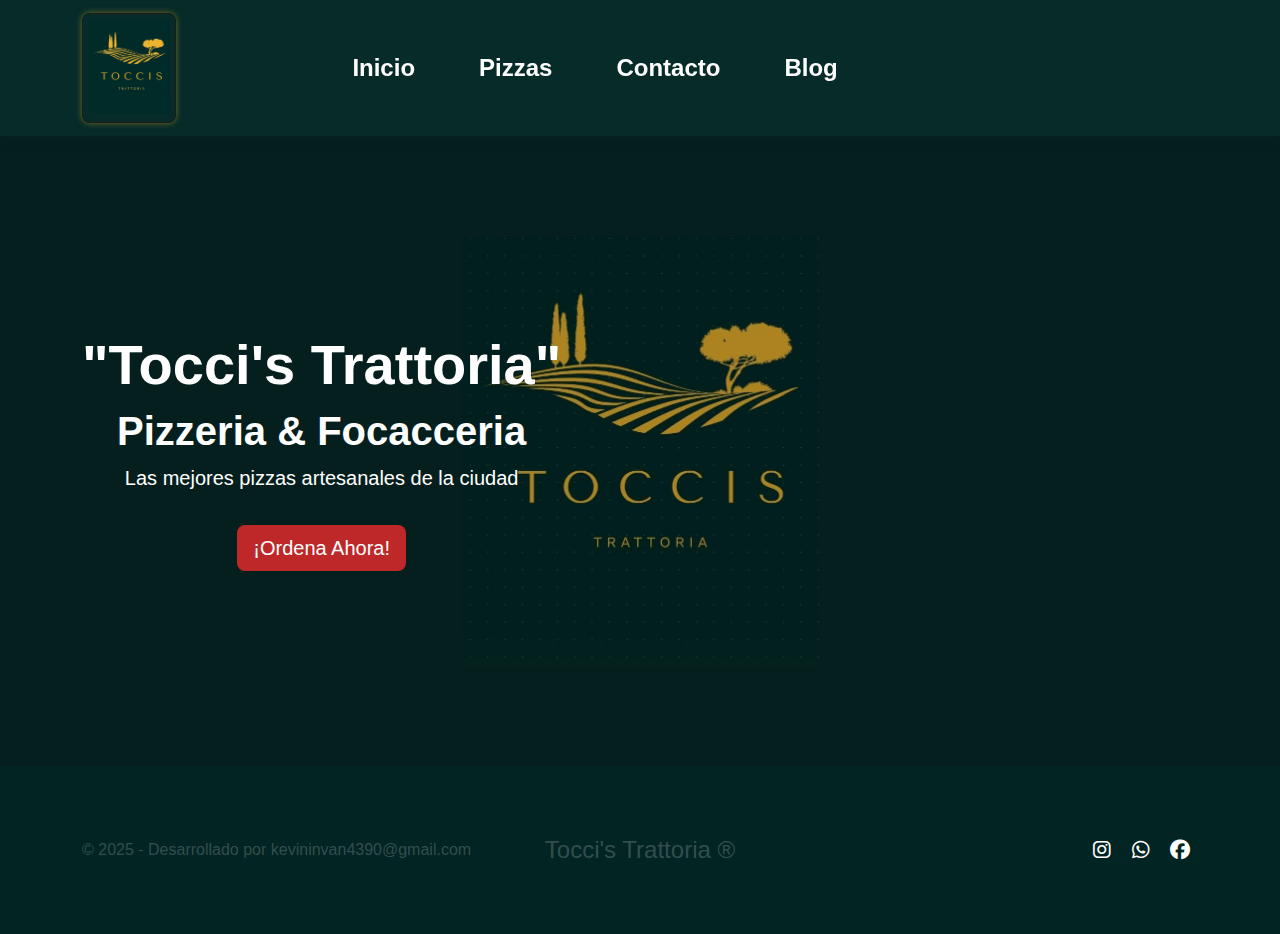
<file: index.html>
<!DOCTYPE html>
<html lang="es">
<head>
    <meta charset="UTF-8">
    <meta name="viewport" content="width=device-width, initial-scale=1.0">
    <title>Tocci's Trattoria | Inicio</title>
    <!-- Bootstrap CSS -->
    <link href="https://cdn.jsdelivr.net/npm/bootstrap@5.3.0/dist/css/bootstrap.min.css" rel="stylesheet">
    <!-- Font Awesome (íconos) -->
    <link rel="stylesheet" href="https://cdnjs.cloudflare.com/ajax/libs/font-awesome/6.4.0/css/all.min.css">
    <!-- CSS Personalizado -->
    <link rel="stylesheet" href="css/styles.css">
</head>
<body class="d-flex flex-column min-vh-100"> <!-- Clases añadidas -->
    
    <!-- Navbar -->
    <nav class="navbar navbar-expand-lg navbar-dark navbar-custom fixed-top">
        <div class="container">
            <a class="navbar-brand" href="index.html">
                <img src="imagenes/tocci.png" alt="Tocci's Pizzeria" height="110">
            </a>
            <button class="navbar-toggler" type="button" data-bs-toggle="collapse" data-bs-target="#navbarNav">
                <span class="navbar-toggler-icon"></span>
            </button>
            <div class="collapse navbar-collapse" id="navbarNav">
                <ul class="navbar-nav ms-auto">
                    <li class="nav-item"><a class="nav-link active" href="index.html">Inicio</a></li>
                    <li class="nav-item"><a class="nav-link" href="pizzas.html">Pizzas</a></li>
                    <li class="nav-item"><a class="nav-link" href="contacto.html">Contacto</a></li>
                    <li class="nav-item"><a class="nav-link" href="blog.html">Blog</a></li>
                </ul>
            </div>
        </div>
    </nav>

    <!-- Hero Section -->
    <header class="hero-section">
        <div class="container h-100 d-flex align-items-center">
            <div class="hero-text text-white text-center">
                <h1 class="display-4 fw-bold">"Tocci's Trattoria"</h1>
                <h3 class="display-6 fw-bold">Pizzeria & Focacceria</h3>
                <p class="lead">Las mejores pizzas artesanales de la ciudad</p>
                <a href="pizzas.html" class="btn btn-danger btn-lg mt-3">¡Ordena Ahora!</a>
            </div>
        </div>
    </header>

    <!-- Contenido principal (flex-grow-1 para ocupar espacio restante) -->
    <main class="flex-grow-1">
        <!-- Puedes añadir más secciones aquí si es necesario -->
    </main>

    <footer class="bg-dark py-5 position-relative"> <!-- Añade position-relative y más padding (py-5) -->
        <!-- Marca de agua -->
        <div class="footer-watermark">
            Tocci's Trattoria ®
        </div>
        

    <footer class="bg-dark text-white py-4">
        <div class="container">
          <div class="row">
            <div class="col-md-6 text-center text-md-start">
                <p class="mb-0">&copy; 2025 - Desarrollado por kevininvan4390@gmail.com</p>
            </div>
            <div class="col-md-6 text-center text-md-end">
                <a href="https://www.instagram.com/tocci.s_/" class="text-white mx-2"><i class="fab fa-instagram fa-lg"></i></a>
                <a href="https://wa.me/3435188936" class="text-white mx-2"><i class="fab fa-whatsapp fa-lg"></i></a>
              <a href="#" class="mx-2"><i class="fab fa-facebook fa-lg"></i></a>
            </div>
          </div>
        </div>
      </footer>

    <!-- Scripts -->
    <script src="https://cdn.jsdelivr.net/npm/bootstrap@5.3.0/dist/js/bootstrap.bundle.min.js"></script>
    <script src="js/main.js"></script>
</body>
</html>
</file>
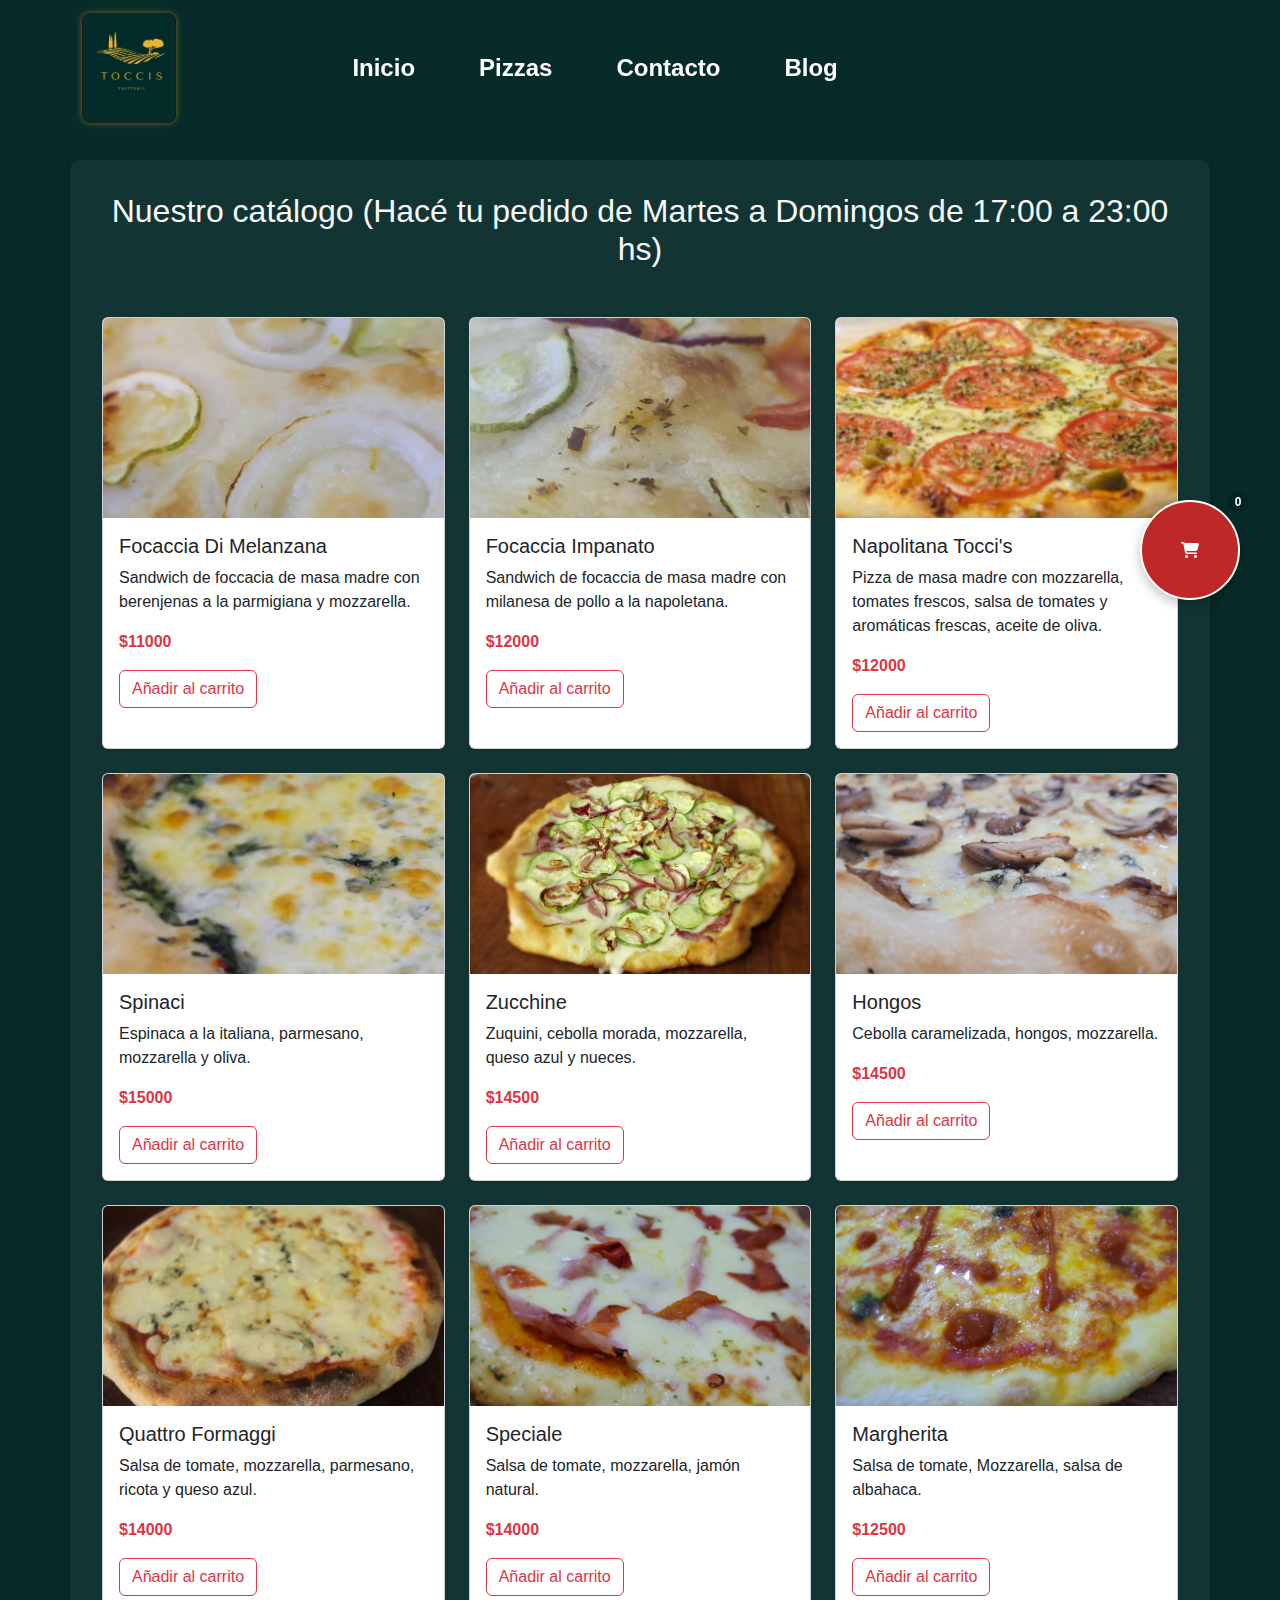
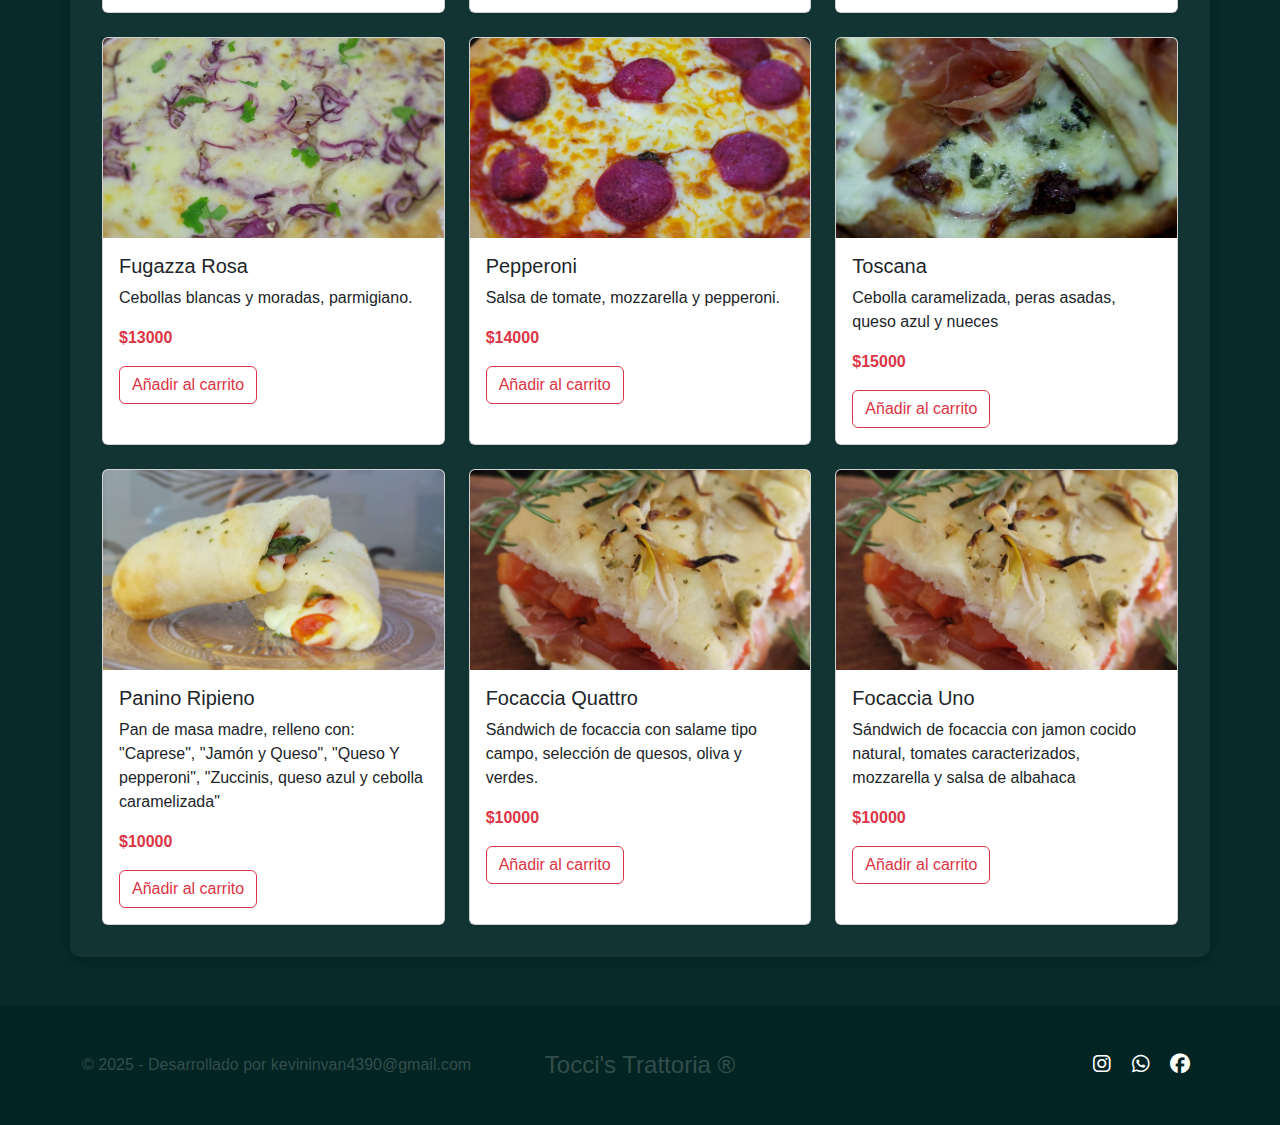
<file: pizzas.html>
<!DOCTYPE html>
<html lang="es">
<head>
    <meta charset="UTF-8">
    <meta name="viewport" content="width=device-width, initial-scale=1.0">
    <title>Tocci's Pizzeria | Menú</title>
    <!-- Bootstrap CSS -->
    <link href="https://cdn.jsdelivr.net/npm/bootstrap@5.3.0/dist/css/bootstrap.min.css" rel="stylesheet">
    <!-- Font Awesome -->
    <link rel="stylesheet" href="https://cdnjs.cloudflare.com/ajax/libs/font-awesome/6.4.0/css/all.min.css">
    <!-- CSS Personalizado -->
    <link rel="stylesheet" href="css/styles.css">
</head>
<body class="body-bg-tocci">
    <!-- Navbar (igual que index.html) -->
    <nav class="navbar navbar-expand-lg navbar-dark navbar-custom fixed-top">
        <div class="container">
            <a class="navbar-brand" href="index.html">
                <img src="imagenes/tocci.png" alt="Tocci's Pizzeria" height="110"> 
            </a>
            <button class="navbar-toggler" type="button" data-bs-toggle="collapse" data-bs-target="#navbarNav">
                <span class="navbar-toggler-icon"></span>
            </button>
            <div class="collapse navbar-collapse" id="navbarNav">
                <ul class="navbar-nav ms-auto">
                    <li class="nav-item"><a class="nav-link" href="index.html">Inicio</a></li>
                    <li class="nav-item"><a class="nav-link active" href="pizzas.html">Pizzas</a></li>
                    <li class="nav-item"><a class="nav-link" href="contacto.html">Contacto</a></li>
                    <li class="nav-item"><a class="nav-link" href="blog.html">Blog</a></li>
                </ul>
            </div>
        </div>
    </nav>

    <!-- Menú -->
    <section class="py-5">
        <div class="container container-custom"> <!-- Añade container-custom -->
            <h2 class="text-center mb-5 text-tocci-light">Nuestro catálogo (Hacé tu pedido de Martes a Domingos de 17:00 a 23:00 hs)</h2>
            <div class="row g-4">
             
                <div class="col-md-6 col-lg-4">
                    <div class="card h-100 shadow-sm">
                        <img src="imagenes/focacciamelanzana.png" class="card-img-top" alt="Focaccia Di Melanzana">
                        <div class="card-body">
                            <h5 class="card-title">Focaccia Di Melanzana</h5>
                            <p class="card-text">Sandwich de foccacia de masa madre con berenjenas a la parmigiana y mozzarella.</p>
                            <p class="fw-bold text-danger">$11000</p>
                            <button class="btn btn-outline-danger add-to-cart" data-name="Focaccia Di Melanzana" data-price="11000">
                                Añadir al carrito
                            </button>
                        </div>
                    </div>
                </div>
                
                <div class="col-md-6 col-lg-4">
                    <div class="card h-100 shadow-sm">
                        <img src="imagenes/focacciaimpanato.png" class="card-img-top" alt="Focaccia Impanato">
                        <div class="card-body">
                            <h5 class="card-title">Focaccia Impanato</h5>
                            <p class="card-text">Sandwich de focaccia de masa madre con milanesa de pollo a la napoletana.</p>
                            <p class="fw-bold text-danger">$12000</p>
                            <button class="btn btn-outline-danger add-to-cart" data-name="Focaccia Impanato" data-price="12000">
                                Añadir al carrito
                            </button>
                        </div>
                    </div>
                </div>
          
                <div class="col-md-6 col-lg-4">
                    <div class="card h-100 shadow-sm">
                        <img src="imagenes/napolitana.png" class="card-img-top" alt="Napolitana">
                        <div class="card-body">
                            <h5 class="card-title">Napolitana Tocci's</h5>
                            <p class="card-text">Pizza de masa madre con mozzarella, tomates frescos, salsa de tomates y aromáticas frescas, aceite de oliva.</p>
                            <p class="fw-bold text-danger">$12000</p>
                            <button class="btn btn-outline-danger add-to-cart" data-name="Napolitana Tocci's" data-price="12000">
                                Añadir al carrito
                            </button>
                        </div>
                    </div>
                </div>
             
                <div class="col-md-6 col-lg-4">
                    <div class="card h-100 shadow-sm">
                        <img src="imagenes/spinaci.png" class="card-img-top" alt="Spinaci">
                        <div class="card-body">
                            <h5 class="card-title">Spinaci</h5>
                            <p class="card-text">Espinaca a la italiana, parmesano, mozzarella y oliva.</p>
                            <p class="fw-bold text-danger">$15000</p>
                            <button class="btn btn-outline-danger add-to-cart" data-name="Spinacci" data-price="15000">
                                Añadir al carrito
                            </button>
                        </div>
                    </div>
                </div>
               
                <div class="col-md-6 col-lg-4">
                    <div class="card h-100 shadow-sm">
                        <img src="imagenes/zucchine.png" class="card-img-top" alt="Zucchine">
                        <div class="card-body">
                            <h5 class="card-title">Zucchine</h5>
                            <p class="card-text">Zuquini, cebolla morada, mozzarella, queso azul y nueces.</p></p>
                            <p class="fw-bold text-danger">$14500</p>
                            <button class="btn btn-outline-danger add-to-cart" data-name="Zucchine" data-price="14500">
                                Añadir al carrito
                            </button>
                        </div>
                    </div>
                </div>
               
                <div class="col-md-6 col-lg-4">
                    <div class="card h-100 shadow-sm">
                        <img src="imagenes/hongos.png" class="card-img-top" alt="Hongos">
                        <div class="card-body">
                            <h5 class="card-title">Hongos</h5>
                            <p class="card-text">Cebolla caramelizada, hongos, mozzarella.</p>
                            <p class="fw-bold text-danger">$14500</p>
                            <button class="btn btn-outline-danger add-to-cart" data-name="Hongos" data-price="14500">
                                Añadir al carrito
                            </button>
                        </div>
                    </div>
                </div>

             
                <div class="col-md-6 col-lg-4">
                    <div class="card h-100 shadow-sm">
                        <img src="imagenes/quattroformaggi.png" class="card-img-top" alt="quattroformaggi">
                        <div class="card-body">
                            <h5 class="card-title">Quattro Formaggi</h5>
                            <p class="card-text">Salsa de tomate, mozzarella, parmesano, ricota y queso azul.</p>
                            <p class="fw-bold text-danger">$14000</p>
                            <button class="btn btn-outline-danger add-to-cart" data-name="Quattro Formaggi" data-price="14000">
                                Añadir al carrito
                            </button>
                        </div>
                    </div>
                </div>

               
                <div class="col-md-6 col-lg-4">
                    <div class="card h-100 shadow-sm">
                        <img src="imagenes/speciale.png" class="card-img-top" alt="Speciale">
                        <div class="card-body">
                            <h5 class="card-title">Speciale</h5>
                            <p class="card-text">Salsa de tomate, mozzarella, jamón natural.</p>
                            <p class="fw-bold text-danger">$14000</p>
                            <button class="btn btn-outline-danger add-to-cart" data-name="Speciale" data-price="14000">
                                Añadir al carrito
                            </button>
                        </div>
                    </div>
                </div>

              
                <div class="col-md-6 col-lg-4">
                    <div class="card h-100 shadow-sm">
                        <img src="imagenes/margherita.png" class="card-img-top" alt="Margherita">
                        <div class="card-body">
                            <h5 class="card-title">Margherita</h5>
                            <p class="card-text">Salsa de tomate, Mozzarella, salsa de albahaca.</p>
                            <p class="fw-bold text-danger">$12500</p>
                            <button class="btn btn-outline-danger add-to-cart" data-name="Pepperoni" data-price="12500">
                                Añadir al carrito
                            </button>
                        </div>
                    </div>
                </div>

               
                <div class="col-md-6 col-lg-4">
                    <div class="card h-100 shadow-sm">
                        <img src="imagenes/fugazzarosa.png" class="card-img-top" alt="Fugazza Rosa">
                        <div class="card-body">
                            <h5 class="card-title">Fugazza Rosa</h5>
                            <p class="card-text">Cebollas blancas y moradas, parmigiano.</p>
                            <p class="fw-bold text-danger">$13000</p>
                            <button class="btn btn-outline-danger add-to-cart" data-name="Fugazza Rosa" data-price="13000">
                                Añadir al carrito
                            </button>
                        </div>
                    </div>
                </div>

              
                <div class="col-md-6 col-lg-4">
                    <div class="card h-100 shadow-sm">
                        <img src="imagenes/pepperoni.png" class="card-img-top" alt="Pepperoni">
                        <div class="card-body">
                            <h5 class="card-title">Pepperoni</h5>
                            <p class="card-text">Salsa de tomate, mozzarella y pepperoni.</p>
                            <p class="fw-bold text-danger">$14000</p>
                            <button class="btn btn-outline-danger add-to-cart" data-name="Pepperoni" data-price="14000">
                                Añadir al carrito
                            </button>
                        </div>
                    </div>
                </div>

             
                <div class="col-md-6 col-lg-4">
                    <div class="card h-100 shadow-sm">
                        <img src="imagenes/toscana.png" class="card-img-top" alt="Toscana">
                        <div class="card-body">
                            <h5 class="card-title">Toscana</h5>
                            <p class="card-text">Cebolla caramelizada, peras asadas, queso azul y nueces</p>
                            <p class="fw-bold text-danger">$15000</p>
                            <button class="btn btn-outline-danger add-to-cart" data-name="Toscana" data-price="15000">
                                Añadir al carrito
                            </button>
                        </div>
                    </div>
                </div>

        
                <div class="col-md-6 col-lg-4">
                    <div class="card h-100 shadow-sm">
                        <img src="imagenes/paninoripieno.png" class="card-img-top" alt="Panino Ripieno">
                        <div class="card-body">
                            <h5 class="card-title">Panino Ripieno</h5>
                            <p class="card-text">Pan de masa madre, relleno con:
                                                "Caprese",
                                                "Jamón y Queso",
                                                "Queso Y pepperoni",
                                                "Zuccinis, queso azul y cebolla caramelizada"</p>
                            <p class="fw-bold text-danger">$10000</p>
                            <button class="btn btn-outline-danger add-to-cart" data-name="Panino Ripieno" data-price="10000">
                                Añadir al carrito
                            </button>
                        </div>
                    </div>
                </div>

              
                <div class="col-md-6 col-lg-4">
                    <div class="card h-100 shadow-sm">
                        <img src="imagenes/focacciaquattro.png" class="card-img-top" alt="Focaccia Quattro">
                        <div class="card-body">
                            <h5 class="card-title">Focaccia Quattro</h5>
                            <p class="card-text">Sándwich de focaccia con salame tipo campo, selección de quesos, oliva y verdes.</p>
                            <p class="fw-bold text-danger">$10000</p>
                            <button class="btn btn-outline-danger add-to-cart" data-name="Focaccia Quattro" data-price="10000">
                                Añadir al carrito
                            </button>
                        </div>
                    </div>
                </div>

                <div class="col-md-6 col-lg-4">
                    <div class="card h-100 shadow-sm">
                        <img src="imagenes/focacciaquattro.png" class="card-img-top" alt="Focaccia Uno">
                        <div class="card-body">
                            <h5 class="card-title">Focaccia Uno</h5>
                            <p class="card-text">Sándwich de focaccia con jamon cocido natural, tomates caracterizados, mozzarella y salsa de albahaca</p>
                            <p class="fw-bold text-danger">$10000</p>
                            <button class="btn btn-outline-danger add-to-cart" data-name="Focaccia Uno" data-price="10000">
                                Añadir al carrito
                            </button>
                        </div>
                    </div>
                </div>


            </div>
        </div>
    </section>

    <!-- Carrito de Compras (Sidebar) -->
    <div class="offcanvas offcanvas-end" tabindex="-1" id="cartOffcanvas">
        <div class="offcanvas-header bg-dark text-white">
            <h5 class="offcanvas-title">Tu Pedido</h5>
            <button type="button" class="btn-close btn-close-white" data-bs-dismiss="offcanvas"></button>
        </div>
        <div class="offcanvas-body">
            <div id="cart-items" class="mb-3">
                <!-- Aquí se agregarán los items dinámicamente -->
            </div>
            <div class="d-grid gap-2">
                <button id="checkout-btn" class="btn btn-success">
                    <i class="fab fa-whatsapp"></i> Pedir por WhatsApp
                </button>
            </div>
        </div>
    </div>

    <!-- Botón flotante del carrito -->
    <button class="btn-carrito-flotante" data-bs-toggle="offcanvas" data-bs-target="#cartOffcanvas">
        <i class="fas fa-shopping-cart"></i>
        <span id="cart-count" class="position-absolute top-0 start-100 translate-middle badge rounded-pill bg-dark">0</span>
    </button>

    <footer class="bg-dark py-5 position-relative"> <!-- Añade position-relative y más padding (py-5) -->
        <!-- Marca de agua -->
        <div class="footer-watermark">
            Tocci's Trattoria ®
        </div>
        
        <!-- Contenido original (ahora con z-index para estar arriba) -->
        <div class="container position-relative" style="z-index: 2;">
            <div class="row">
                <div class="col-md-6 text-center text-md-start">
                    <p class="mb-0">&copy; 2025 - Desarrollado por kevininvan4390@gmail.com</p>
                </div>
                <div class="col-md-6 text-center text-md-end">
                    <a href="https://www.instagram.com/tocci.s_/" class="text-white mx-2"><i class="fab fa-instagram fa-lg"></i></a>
                    <a href="https://wa.me/3435188936" class="text-white mx-2"><i class="fab fa-whatsapp fa-lg"></i></a>
                    <a href="#" class="text-white mx-2"><i class="fab fa-facebook fa-lg"></i></a>
                </div>
            </div>
        </div>
    </footer>

    <!-- Bootstrap JS y dependencias -->
    <script src="https://cdn.jsdelivr.net/npm/bootstrap@5.3.0/dist/js/bootstrap.bundle.min.js"></script>
    <!-- JS Personalizado -->
    <script src="js/main.js"></script>
</body>

<script>
    document.addEventListener('DOMContentLoaded', function () {
        const isDesktop = window.innerWidth >= 1024;
        const carrito = document.querySelector('.btn-carrito-flotante');
    
        if (isDesktop && carrito) {
            carrito.style.position = 'fixed';
            carrito.style.cursor = 'move';
    
            let offsetX, offsetY, dragging = false;
    
            carrito.addEventListener('mousedown', (e) => {
                dragging = true;
                offsetX = e.clientX - carrito.getBoundingClientRect().left;
                offsetY = e.clientY - carrito.getBoundingClientRect().top;
            });
    
            document.addEventListener('mousemove', (e) => {
                if (dragging) {
                    carrito.style.left = `${e.clientX - offsetX}px`;
                    carrito.style.top = `${e.clientY - offsetY}px`;
                }
            });
    
            document.addEventListener('mouseup', () => {
                dragging = false;
            });
        }
    });
</script>

<script src="https://www.mercadopago.com.ar/integrations/v1/web-payment-checkout.js"
  data-preference-id="2206552376">
</script>


</html>
</file>
<file: css/styles.css>
/* Estilos generales */
body {
    font-family: 'Roboto', sans-serif;
    padding-top: 80px !important; /* Ajuste clave */
    background-color: #133600;
    display: flex;
    flex-direction: column;
    min-height: 100vh;
}

/* Hero Section (Imagen principal) */
.hero-section {
    background: url('../imagenes/tocci.png') no-repeat center center;
    background-size: 28%;
    height: 60vh;
    position: relative;
    margin-top: 0; /* Eliminamos el margen superior anterior */
}

/* ===== IMAGEN MÁS GRANDE SOLO EN MÓVILES ===== */
@media (max-width: 768px) {  /* Afecta solo móviles */
    .hero-section {
      background: url('../imagenes/tocci.png') no-repeat center center/cover !important;
      height: 75vh !important;  /* Altura aumentada (ajusta el valor) */
      background-size: 100% auto !important;  /* Agranda la imagen (150% del ancho) */
      background-position: center 40% !important;  /* Ajusta la posición vertical */
    }
  }


/* Overlay del hero */
.hero-section::before {
    content: ''; /* Contenido pseudo-elemento */
    position: absolute; /* Posicionamiento absoluto */
    top: 0; /* Posición desde arriba */
    left: 0; /* Posición desde izquierda */
    width: 100%; /* Ancho completo */
    height: 100%; /* Altura completa */
    background: rgba(0, 0, 0, 0.267); /* Color de overlay con transparencia */
}

/* Texto del hero */
.hero-text {
    position: relative; /* Posicionamiento relativo */
    z-index: 1; /* Nivel de apilamiento */
    animation: fadeIn 1.5s ease-in-out; /* Animación de entrada */
}

/* Animación fadeIn */
@keyframes fadeIn {
    from { opacity: 0; transform: translateY(20px); } /* Estado inicial */
    to { opacity: 1; transform: translateY(0); } /* Estado final */
}

/* Estilos de botones peligrosos */
.btn-danger {
    background-color: #be2828; /* Color de fondo */
    border: none; /* Sin borde */
    transition: all 0.3s; /* Transición suave */
}

/* Hover de botones peligrosos */
.btn-danger:hover {
    background-color: #2a5312; /* Color de fondo al pasar mouse */
    transform: scale(1.05); /* Efecto de escala */
}

/* Estilos de navbar */
.navbar {
    box-shadow: 0 2px 10px rgba(79, 104, 10, 0.1); /* Sombra */
}

/* Estilos de links de navbar */
.nav-link {
    font-weight: 500; /* Grosor de fuente */
    transition: color 0.3s; /* Transición de color */
}

/* Hover de links de navbar */
.nav-link:hover {
    color: #ddbc36 !important; /* Color al pasar mouse */
}

/* Estilos de links en footer */
footer a {
    transition: color 0.3s; /* Transición de color */
}

/* Hover de links en footer */
footer a:hover {
    color: #dc3545 !important; /* Color al pasar mouse */
}

/* Media queries para pantallas pequeñas */
@media (max-width: 768px) {
    .hero-section {
        height: 50vh; /* Altura reducida en móviles */
    }

    .hero-text h1 {
        font-size: 2.5rem; /* Tamaño de fuente reducido */
    }

    .navbar-brand img {
        height: 30px; /* Altura de logo reducida */
    }
}

/* Estilos para contacto.html - Hero section */
.hero-section-small {
    height: 40vh; /* Altura reducida */
    background: url('../imagenes/contacto-bg.jpg') no-repeat center center; /* Imagen de fondo */
    background-size: cover; /* Ajuste de imagen */
    margin-top: 56px; /* Margen superior */
}

/* Estilos de formulario de contacto */
#contact-form .form-control {
    border: 1px solid #ddd; /* Borde */
    transition: all 0.3s; /* Transición */
}

/* Focus en inputs de formulario */
#contact-form .form-control:focus {
    border-color: #dc3545; /* Color de borde */
    box-shadow: 0 0 0 0.25rem rgba(220, 53, 69, 0.25); /* Sombra */
}

/* Mensajes de error en formulario */
.invalid-feedback {
    color: #dc3545; /* Color rojo */
    font-size: 0.875em; /* Tamaño de fuente */
}

/* Inputs inválidos */
.is-invalid {
    border-color: #dc3545 !important; /* Borde rojo */
}

/* Alertas de éxito */
.alert-success {
    background-color: #d4edda; /* Fondo verde claro */
    color: #155724; /* Texto verde oscuro */
    border: 1px solid #c3e6cb; /* Borde verde */
}

/* Estilos para blog - Posts */
.blog-post {
    transition: transform 0.3s, box-shadow 0.3s; /* Transiciones */
}

/* Hover en posts de blog */
.blog-post:hover {
    transform: translateY(-5px); /* Movimiento hacia arriba */
    box-shadow: 0 10px 20px rgba(0, 0, 0, 0.1) !important; /* Sombra */
}

/* Cards de blog */
.blog-card {
    transition: all 0.3s; /* Transición completa */
}

/* Hover en cards de blog */
.blog-card:hover {
    transform: scale(1.03); /* Escala */
    box-shadow: 0 5px 15px rgba(220, 53, 69, 0.3) !important; /* Sombra roja */
}

/* Imágenes de artículos */
.card-img-top {
    height: 200px; /* Altura fija */
    object-fit: cover; /* Ajuste de imagen */
}

/* Sobrescritura de navbar personalizada */
.navbar-custom {
    background-color: rgb(6, 43, 41) !important; /* Color de fondo */
    box-shadow: 0 4px 12px rgba(6, 43, 41, 0.3); /* Sombra */
}

/* Estilos de brand y links en navbar custom */
.navbar-custom .navbar-brand,
.navbar-custom .nav-link {
    color: white !important; /* Color blanco */
}

/* Hover en links de navbar custom */
.navbar-custom .nav-link:hover {
    color: #deb621 !important; /* Color dorado */
}

/* Estilo para sección de bienvenida */
.bg-tocci-dark {
    background-color: #062b29; /* Fondo oscuro */
    color: #deb621; /* Texto dorado */
}

/* Párrafos en sección de bienvenida */
.bg-tocci-dark .lead {
    color: #f8f8f8; /* Texto claro */
}


/* Duplicado de estilos de brand y links */
.navbar-custom .navbar-brand,
.navbar-custom .nav-link {
    color: white !important;
}

/* Duplicado de hover en links */
.navbar-custom .nav-link:hover {
    color: #deb621 !important;
}

/* Fondo general para páginas */
.body-bg-tocci {
    background-color: #062b29; /* Fondo oscuro */
    color: #deb621; /* Texto dorado */
}

/* Contenedores personalizados */
.container-custom {
    margin-top: 2rem; /* Espacio seguro debajo de la navbar */
    background-color: rgba(255, 255, 255, 0.05);
    border-radius: 10px;
    padding: 2rem;
    box-shadow: 0 4px 12px rgba(0, 0, 0, 0.2);
}

/* Texto claro */
.text-tocci-light {
    color: #f8f8f8 !important; /* Color claro */
}


/* NAVBAR CENTRADO - VERSIÓN MEJORADA */
.navbar-custom .navbar-nav {
    display: flex;
    justify-content: center;
    margin-left: 20%; /* Margen izquierdo personalizable */
    margin-right: 35%; /* Margen derecho personalizable */
    gap: 3rem;
}

.navbar-custom .nav-link {
    font-size: 1.5rem; /* Tamaño aumentado */
    font-weight: 600; /* Grosor de fuente */
    padding: 0.5rem 1rem; /* Espaciado interno */
    position: relative;
}

/* Efecto hover mejorado */
.navbar-custom .nav-link:hover {
    transform: translateY(-2px); /* Levanta ligeramente */
}

/* Responsive para móviles */
@media (max-width: 992px) {
    .navbar-custom .navbar-nav {
        gap: 1.5rem; /* Reduce espacio en móviles */
        flex-direction: column; /* Apila verticalmente */
        padding: 1rem 0;
    }
    
    .navbar-custom .nav-link {
        font-size: 1.1rem; /* Tamaño ligeramente menor */
    }
}

.bg-dark {
    background-color: #022423ea !important;
    /* Opcional: añade esto si quieres sobreescribir en todos los footers */
}

/* BOTÓN FLOTANTE DEL CARRITO - VERSIÓN MEJORADA */
.btn-carrito-flotante {
    position: fixed;
    bottom: 300px; /* Ajusta la distancia desde abajo */
    right: 40px; /* Ajusta la distancia desde la derecha */
    z-index: 1000;
    width: 100px;
    height: 100px;
    border-radius: 50%;
    background-color: #be2828; /* Color del botón */
    color: white;
    display: flex;
    align-items: center;
    justify-content: center;
    box-shadow: 0 4px 12px rgba(0, 0, 0, 0.25);
    transition: all 0.3s ease;
    border: 2px solid white; /* Borde blanco */
    animation: pulse 2s infinite; /* Animación de pulso */
}

.btn-carrito-flotante:hover {
    transform: scale(1.1) translateY(-5px);
    background-color: #dc3545; /* Color al hacer hover */
}

/* Ajuste para móviles */
@media (max-width: 768px) {
    .btn-carrito-flotante {
        bottom: 15px;
        right: 15px;
        width: 50px;
        height: 50px;
    }
}


@keyframes pulse {
    0% { box-shadow: 0 0 0 0 rgba(220, 53, 69, 0.7); }
    70% { box-shadow: 0 0 0 10px rgba(220, 53, 69, 0); }
    100% { box-shadow: 0 0 0 0 rgba(220, 53, 69, 0); }
}

.bg-tocci-light {
    background-color: #173634; /* O el valor más claro que prefieras */
}

/* Elimina márgenes/paddings no deseados */
html, body {
    margin: 0;
    padding: 0;
    width: 100%;
}

/* Asegura que el body ocupe todo el espacio */
body {
    background-color: #062b29; /* Color oscuro de tu diseño */
    display: flex;
    flex-direction: column;
    min-height: 100vh;
}

/* Hero Section: ajusta la altura si es necesario */
.hero-section {
    height: 70vh;
    margin-top: 56px; /* Compensa la navbar fija */
}

/* Footer: asegura que no haya espacios */
footer {
    width: 100%;
    /*color:rgba(82, 80, 80, 0.815) !important;*/
}

/* Borde amarillo para el logo en la navbar */
.navbar-brand img {
    border: 1px solid #1d1b14; /* Borde amarillo (#deb621 es el color dorado de tu diseño) */
    border-radius: 8px; /* Bordes redondeados (opcional) */
    padding: 5px; /* Espacio interno entre el logo y el borde (opcional) */
    box-shadow: 0 0 6px rgba(222, 182, 33, 0.5); /* Sombra dorada (opcional) */
    transition: all 0.3s ease; /* Efecto suave al pasar el mouse */
}

/* Efecto hover (opcional) */
.navbar-brand img:hover {
    border-color: #ffc107; /* Cambia el color del borde al pasar el mouse */
    transform: scale(1.05); /* Escala ligeramente el logo */
}

/* Estilos específicos para el footer */
.custom-footer {
    color: #52525236 !important; /* Color texto principal */
}

.footer-text {
    color: inherit !important; /* Hereda el color del padre */
}

.footer-icon {
    color: #deb621 !important; /* Dorado */
    margin: 0 8px;
}

.footer-icon:hover {
    color: #ffc107 !important; /* Amarillo hover */
}

/* Texto estilo marca de agua */
.footer-watermark {
    color: rgba(255, 255, 255, 0.2) !important; /* Blanco al 20% de opacidad */
    font-size: 1.5rem; /* Tamaño grande */
    font-weight: 300; /* Texto fino */
    text-align: center;
    position: absolute; /* Posicionamiento absoluto */
    left: 0;
    right: 0;
    top: 50%; /* Centrado vertical */
    transform: translateY(-50%); /* Ajuste fino del centrado */
    z-index: 1; /* Capa detrás del contenido */
    pointer-events: none; /* Permite hacer clic en lo que está detrás */
}

/* Estilo marca de agua para TODO el texto del footer */
footer.bg-dark,
footer.bg-dark p,
footer.bg-dark .text-center,
footer.bg-dark .text-md-start,
footer.bg-dark .text-md-end:not(a) {  /* Excluye íconos (<a>) */
    color: rgba(255, 255, 255, 0.2) !important; /* Blanco al 20% de opacidad */
    font-weight: 300; /* Texto fino */
}

/* Mantener íconos visibles */
footer.bg-dark a,
footer.bg-dark a:hover {
    color: #ffffff !important; /* Blanco sólido para íconos */
    opacity: 1 !important; /* Máxima visibilidad */
}

/* Ajuste de posición vertical */
footer.bg-dark {
    position: relative;
    padding-top: 3rem; /* Espacio superior para mejor centrado */
    padding-bottom: 3rem;
}

/* ===== FOOTER RESPONSIVE (MÓVILES) ===== */


  @media (max-width: 768px) {
    /* Estructura principal */
    footer .row {
      display: flex !important;
      flex-direction: column !important; /* Apila verticalmente */
      gap: 40px !important;
    }
  
    /* Contenedor de íconos - POSICIONADO ARRIBA */
    footer .col-md-6.text-center.text-md-end {
      order: -1 !important; /* Mueve este contenedor al principio */
      margin-bottom: 15px !important; /* Espacio debajo de íconos */
    }
  
    /* Estilo para los íconos */
    footer .text-md-end {
      display: flex !important;
      justify-content: center !important;
      gap: 25px !important; /* Espacio entre íconos */
    }
  
    /* Texto de copyright */
    footer .text-md-start {
      text-align: center !important;
      padding-top: 10px !important;
    }
  
    /* Ajustes de íconos individuales */
    footer a {
      margin: 0 !important;
      font-size: 1.4rem !important; /* Tamaño aumentado */
    }
  }

  @media (max-width: 992px) {  /* Afecta solo tablet/móvil (ajusta el breakpoint si es necesario) */
    .navbar-brand img {
      height: 120px !important;  /* Tamaño para móviles (ajusta según necesites) */
      width: auto !important;   /* Mantiene proporciones */
      transition: all 0.3s;     /* Efecto suave si cambia de tamaño */
      margin-top: 10px;
      margin-left: 20px;
    }
  }

  /* ===== TEXTO BLANCO SOLO EN EL BLOG ===== */
/* Sección principal del blog */
body.blog-page section.py-5 .container-custom p,
body.blog-page section.py-5 .container-custom strong,
body.blog-page section.py-5 .container-custom em,
body.blog-page section.py-5 .container-custom .blockquote,
body.blog-page section.py-5 .container-custom .blockquote-footer,
body.blog-page section.py-5 .text-tocci-light {
  color: #ffffff !important;
}

/* Citas en el blog */
body.blog-page section.py-5 .blockquote {
  background-color: rgba(0, 0, 0, 0.2) !important;
  border-left-color: #ffffff !important;
}
</file>
